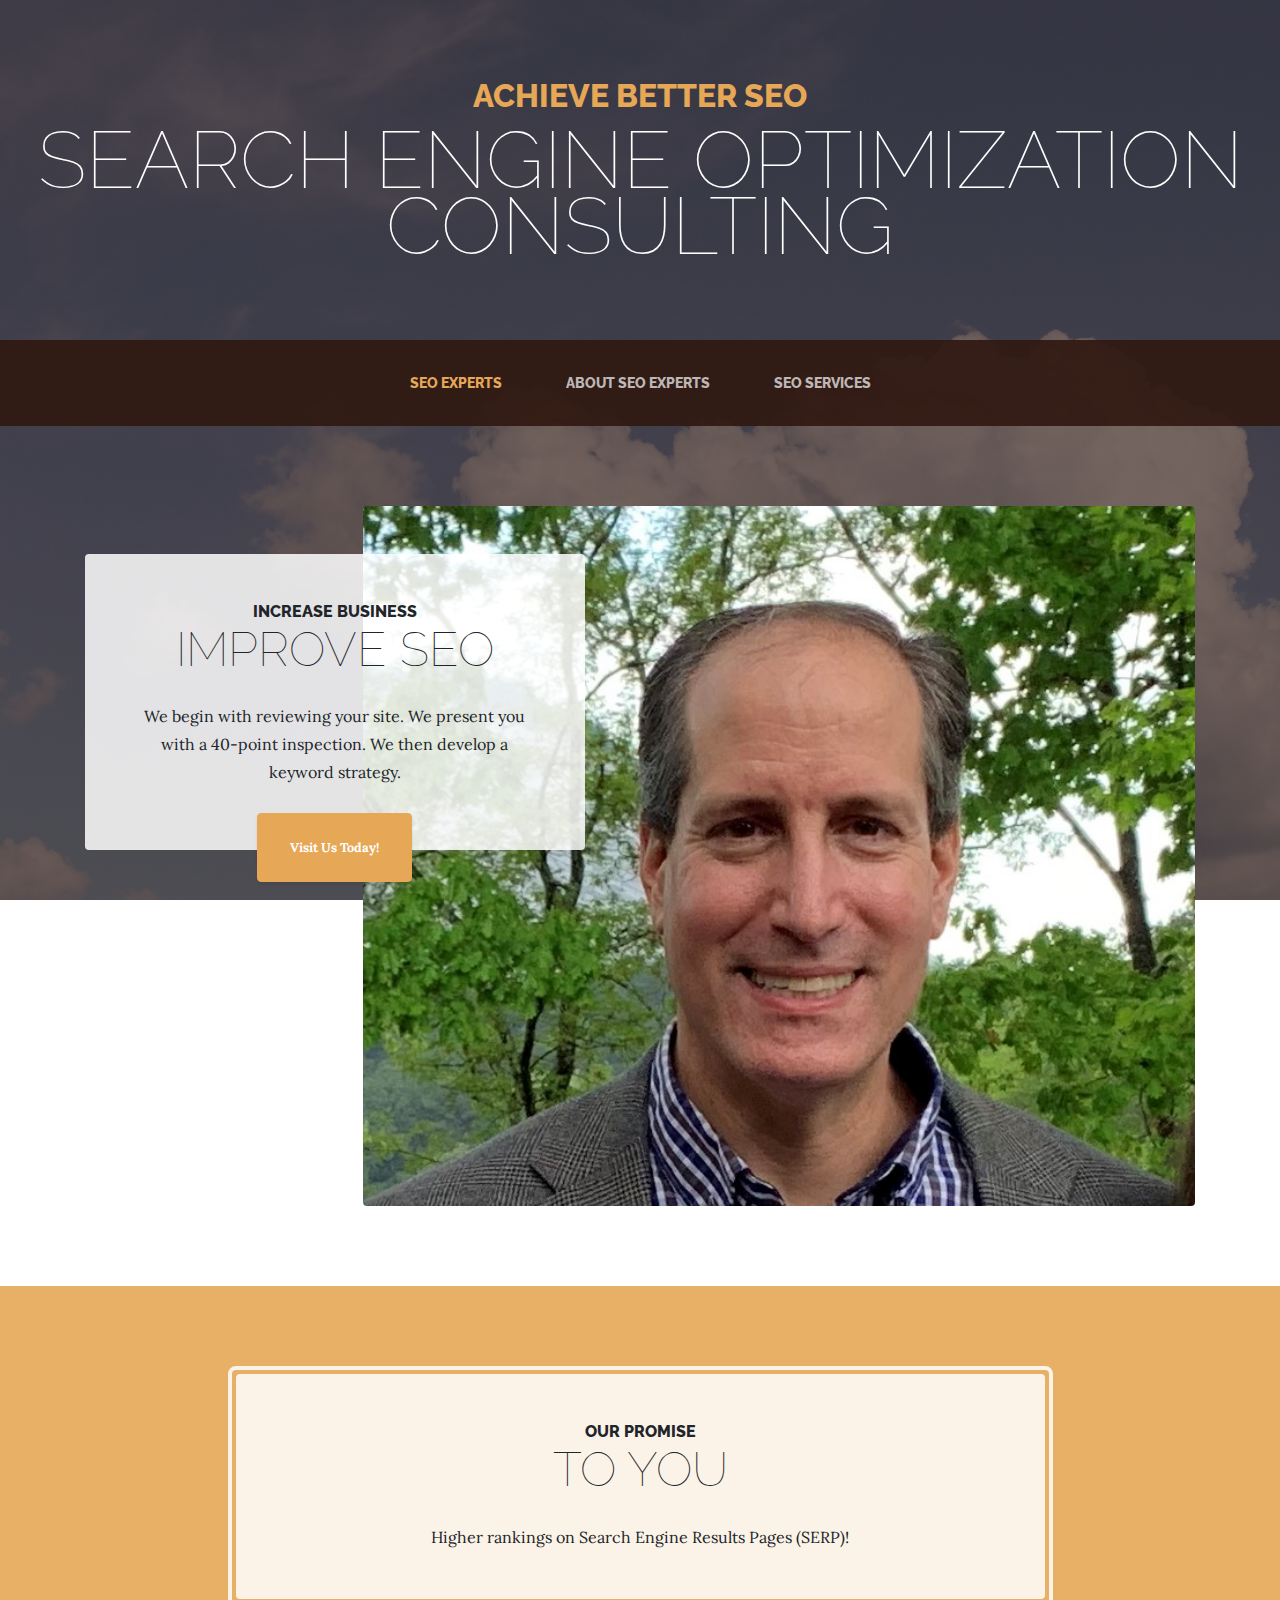
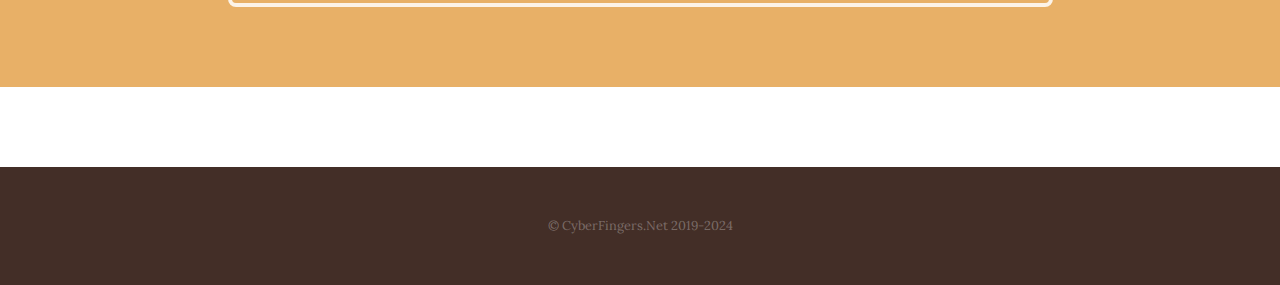
<file: index.html>
<!DOCTYPE html>
<html lang="en">
<head>
  <!-- Global site tag (gtag.js) - Google Analytics db-->
  <script async src="https://www.googletagmanager.com/gtag/js?id=UA-11623433-1"></script>
  <script>
    window.dataLayer = window.dataLayer || [];
    function gtag() { dataLayer.push(arguments); }
    gtag('js', new Date());
    gtag('config', 'UA-11623433-1');
  </script>

  <meta charset="utf-8">
  <meta name="viewport" content="width=device-width, initial-scale=1, shrink-to-fit=no">
  <meta name="description" content="Do you want your website to appear when doing a Google search? We welcome you to visit our website to learn more about a Search Engine Optimization (SEO) audit.">
  <meta name="author" content="">
  <link rel="canonical" href="https://cyberfingers.net/" />

  <title>Search Engine Optimization Experts</title>

  <!-- Bootstrap core CSS -->
  <link href="vendor/bootstrap/css/bootstrap.min.css" rel="stylesheet">

  <!-- Custom fonts for this template -->
  <link href="https://fonts.googleapis.com/css?family=Raleway:100,100i,200,200i,300,300i,400,400i,500,500i,600,600i,700,700i,800,800i,900,900i" rel="stylesheet">
  <link href="https://fonts.googleapis.com/css?family=Lora:400,400i,700,700i" rel="stylesheet">

  <!-- Custom styles for this template -->
  <link href="css/business-casual.min.css" rel="stylesheet">
</head>

<body>
  <h1 class="site-heading text-center text-white d-none d-lg-block">
    <span class="site-heading-upper text-primary mb-3">Achieve Better SEO</span>
    <span class="site-heading-lower">Search Engine Optimization Consulting</span>
  </h1>

  <!-- Navigation -->
  <nav class="navbar navbar-expand-lg navbar-dark py-lg-4" id="mainNav">
    <div class="container">
      <a class="navbar-brand text-uppercase text-expanded font-weight-bold d-lg-none" href="/">SEO Experts</a>
      <button class="navbar-toggler" type="button" data-toggle="collapse" data-target="#navbarResponsive"
              aria-controls="navbarResponsive" aria-expanded="false" aria-label="Toggle navigation">
        <span class="navbar-toggler-icon"></span>
      </button>
      <div class="collapse navbar-collapse" id="navbarResponsive">
        <ul class="navbar-nav mx-auto">
          <li class="nav-item active px-lg-4">
            <a class="nav-link text-uppercase text-expanded" href="/">SEO Experts
              <span class="sr-only">(current)</span>
            </a>
          </li>
          <li class="nav-item px-lg-4">
            <a class="nav-link text-uppercase text-expanded" href="/about-seo-experts">About SEO Experts</a>
          </li>
          <li class="nav-item px-lg-4">
            <a class="nav-link text-uppercase text-expanded" href="/seo-experts-services">SEO Services</a>
          </li>
        </ul>
      </div>
    </div>
  </nav>

  <section class="page-section clearfix">
    <div class="container">
      <div class="intro">
        <img class="intro-img img-fluid mb-3 mb-lg-0 rounded" title="SEO Expert" src="img/the-seo-expert.jpg" alt="The SEO Expert">
        <div class="intro-text left-0 text-center bg-faded p-5 rounded">
          <h2 class="section-heading mb-4">
            <span class="section-heading-upper">Increase Business</span>
            <span class="section-heading-lower">Improve SEO</span>
          </h2>
          <p class="mb-3">We begin with reviewing your site. We present you with a 40-point inspection. We then develop a keyword strategy.</p>
          <div class="intro-button mx-auto">
            <a class="btn btn-primary btn-xl" href="#">Visit Us Today!</a>
          </div>
        </div>
      </div>
    </div>
  </section>

  <section class="page-section cta">
    <div class="container">
      <div class="row">
        <div class="col-xl-9 mx-auto">
          <div class="cta-inner text-center rounded">
            <h2 class="section-heading mb-4">
              <span class="section-heading-upper">Our Promise</span>
              <span class="section-heading-lower">To You</span>
            </h2>
            <p class="mb-0">Higher rankings on Search Engine Results Pages (SERP)!</p>
          </div>
        </div>
      </div>
    </div>
  </section>

  <footer class="footer text-faded text-center py-5">
    <div class="container">
      <p class="m-0 small">&copy; CyberFingers.Net 2019-2024</p>
    </div>
  </footer>

  <!-- Bootstrap core JavaScript -->
  <script src="vendor/jquery/jquery.min.js"></script>
  <script src="vendor/bootstrap/js/bootstrap.bundle.min.js"></script>
</body>
</html>
</file>
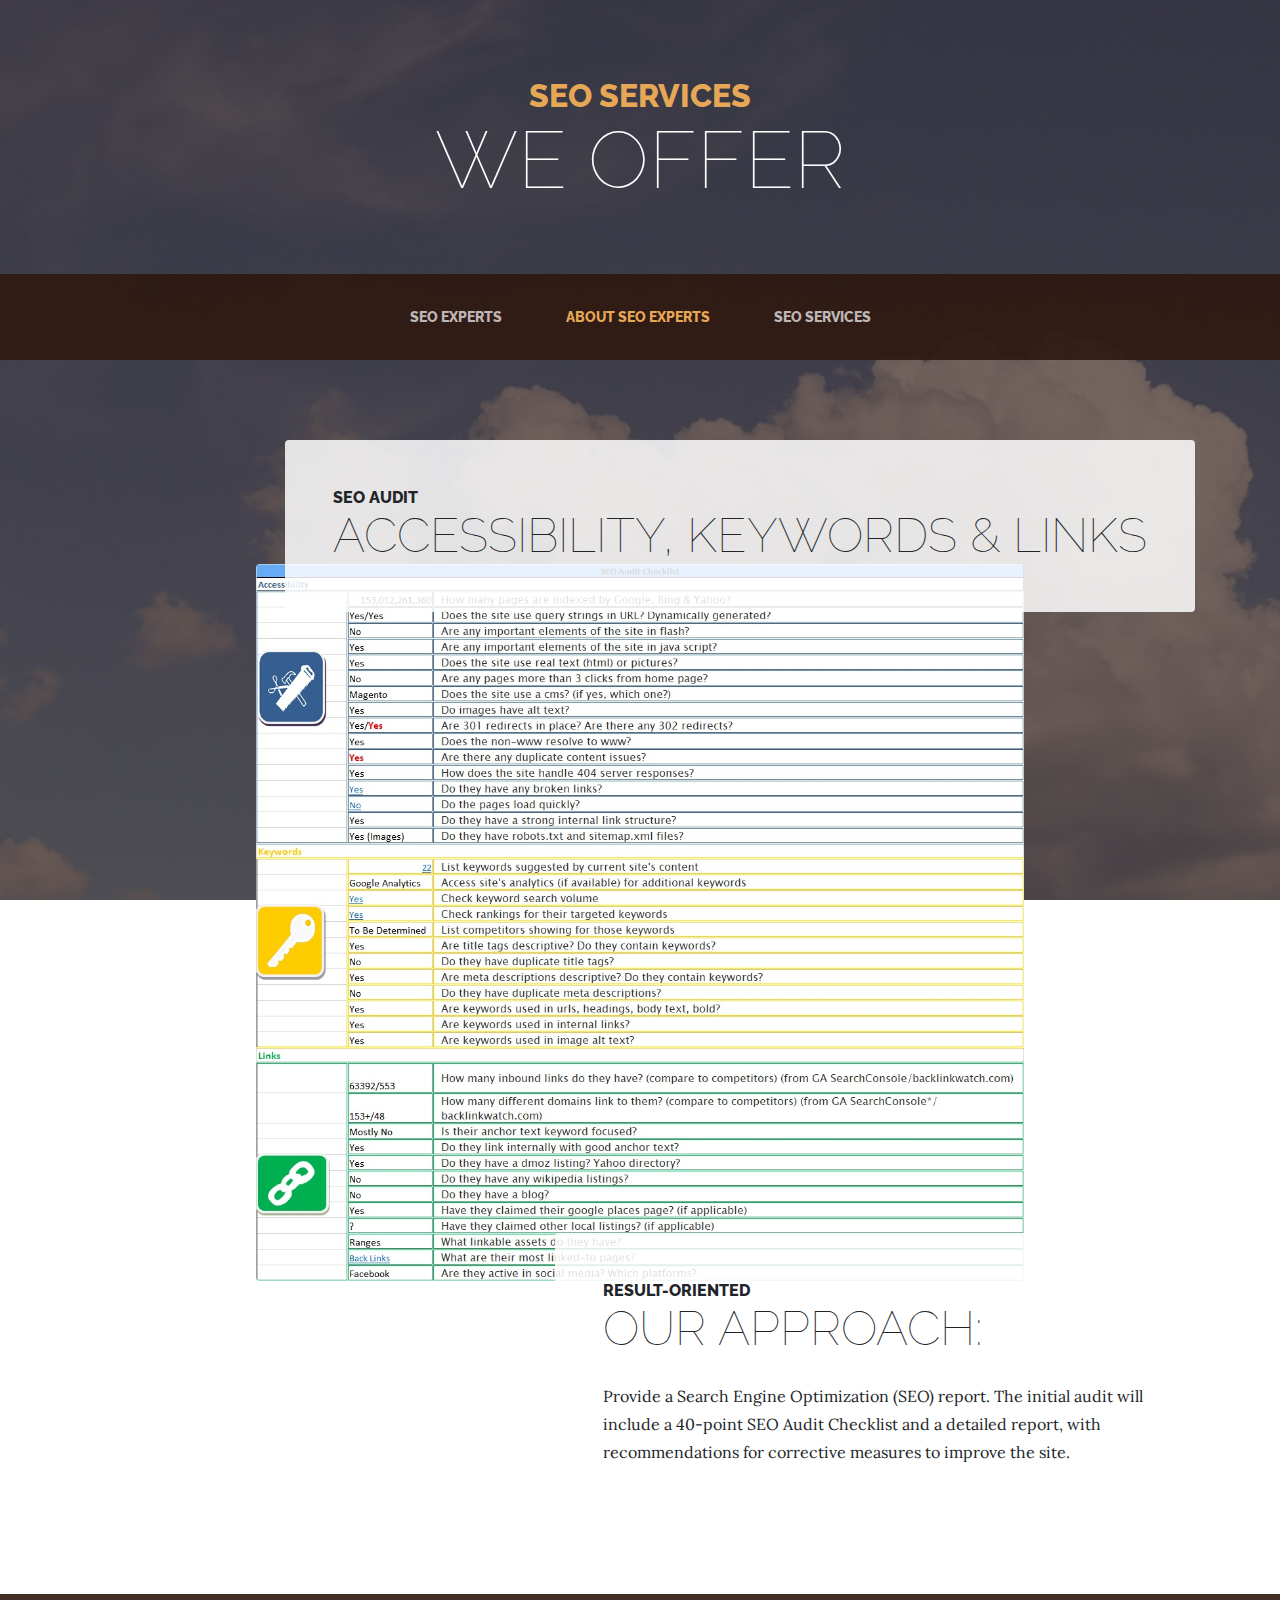
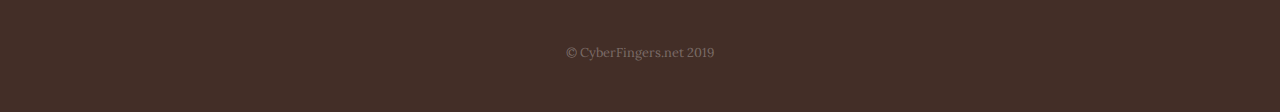
<file: about-seo-experts.html>
<!DOCTYPE html>
<html lang="en">
<head>
  <!-- Global site tag (gtag.js) - Google Analytics -->
  <script async src="https://www.googletagmanager.com/gtag/js?id=UA-11623433-1"></script>
  <script>
    window.dataLayer = window.dataLayer || [];
    function gtag() { dataLayer.push(arguments); }
    gtag('js', new Date());
    gtag('config', 'UA-11623433-1');
  </script>

  <meta charset="utf-8">
  <meta name="viewport" content="width=device-width, initial-scale=1, shrink-to-fit=no">
  <meta name="description" content="Learn more about our SEO experts and how we can help your website rank better.">
  <meta name="author" content="">
  <link rel="canonical" href="https://cyberfingers.net/about-seo-experts" />

  <title>About SEO Experts</title>

  <!-- Bootstrap core CSS -->
  <link href="vendor/bootstrap/css/bootstrap.min.css" rel="stylesheet">

  <!-- Custom fonts for this template -->
  <link href="https://fonts.googleapis.com/css?family=Raleway:100,100i,200,200i,300,300i,400,400i,500,500i,600,600i,700,700i,800,800i,900,900i" rel="stylesheet">
  <link href="https://fonts.googleapis.com/css?family=Lora:400,400i,700,700i" rel="stylesheet">

  <!-- Custom styles for this template -->
  <link href="css/business-casual.min.css" rel="stylesheet">
</head>

<body>
  <h1 class="site-heading text-center text-white d-none d-lg-block">
    <span class="site-heading-upper text-primary mb-3">SEO Services</span>
    <span class="site-heading-lower">We Offer</span>
  </h1>

  <!-- Navigation -->
  <nav class="navbar navbar-expand-lg navbar-dark py-lg-4" id="mainNav">
    <div class="container">
      <a class="navbar-brand text-uppercase text-expanded font-weight-bold d-lg-none" href="/">SEO Experts</a>
      <button class="navbar-toggler" type="button" data-toggle="collapse" data-target="#navbarResponsive"
              aria-controls="navbarResponsive" aria-expanded="false" aria-label="Toggle navigation">
        <span class="navbar-toggler-icon"></span>
      </button>
      <div class="collapse navbar-collapse" id="navbarResponsive">
        <ul class="navbar-nav mx-auto">
          <li class="nav-item px-lg-4">
            <a class="nav-link text-uppercase text-expanded" href="/">SEO Experts</a>
          </li>
          <li class="nav-item active px-lg-4">
            <a class="nav-link text-uppercase text-expanded" href="/about-seo-experts">About SEO Experts
              <span class="sr-only">(current)</span>
            </a>
          </li>
          <li class="nav-item px-lg-4">
            <a class="nav-link text-uppercase text-expanded" href="/seo-experts-services">SEO Services</a>
          </li>
        </ul>
      </div>
    </div>
  </nav>

  <!-- Page Content -->
  <section class="page-section">
    <div class="container">
      <div class="product-item">
        <div class="product-item-title d-flex">
          <div class="bg-faded p-5 d-flex ml-auto rounded">
            <h2 class="section-heading mb-0">
              <span class="section-heading-upper">SEO Audit</span>
              <span class="section-heading-lower">Accessibility, Keywords &amp; Links</span>
            </h2>
          </div>
        </div>
        <img class="product-item-img mx-auto d-flex rounded img-fluid mb-3 mb-lg-0" src="img/seo-audit-checklist.jpg" alt="SEO Audit Checklist">
        <div class="product-item-description d-flex ml-auto">
          <div class="bg-faded p-5 rounded">
            <h2 class="section-heading mb-4">
              <span class="section-heading-upper">Result-Oriented</span>
              <span class="section-heading-lower">Our approach:</span>
            </h2>
            <p class="mb-0">Provide a Search Engine Optimization (SEO) report. The initial audit will include a 40-point SEO Audit Checklist and a detailed report, with recommendations for corrective measures to improve the site.</p>
          </div>
        </div>
      </div>
    </div>
  </section>

  <!-- Add more content specific to about SEO experts as needed -->

  <footer class="footer text-faded text-center py-5">
    <div class="container">
      <p class="m-0 small">&copy; CyberFingers.net 2019</p>
    </div>
  </footer>

  <!-- Bootstrap core JavaScript -->
  <script src="vendor/jquery/jquery.min.js"></script>
  <script src="vendor/bootstrap/js/bootstrap.bundle.min.js"></script>

</body>
</html>
</file>
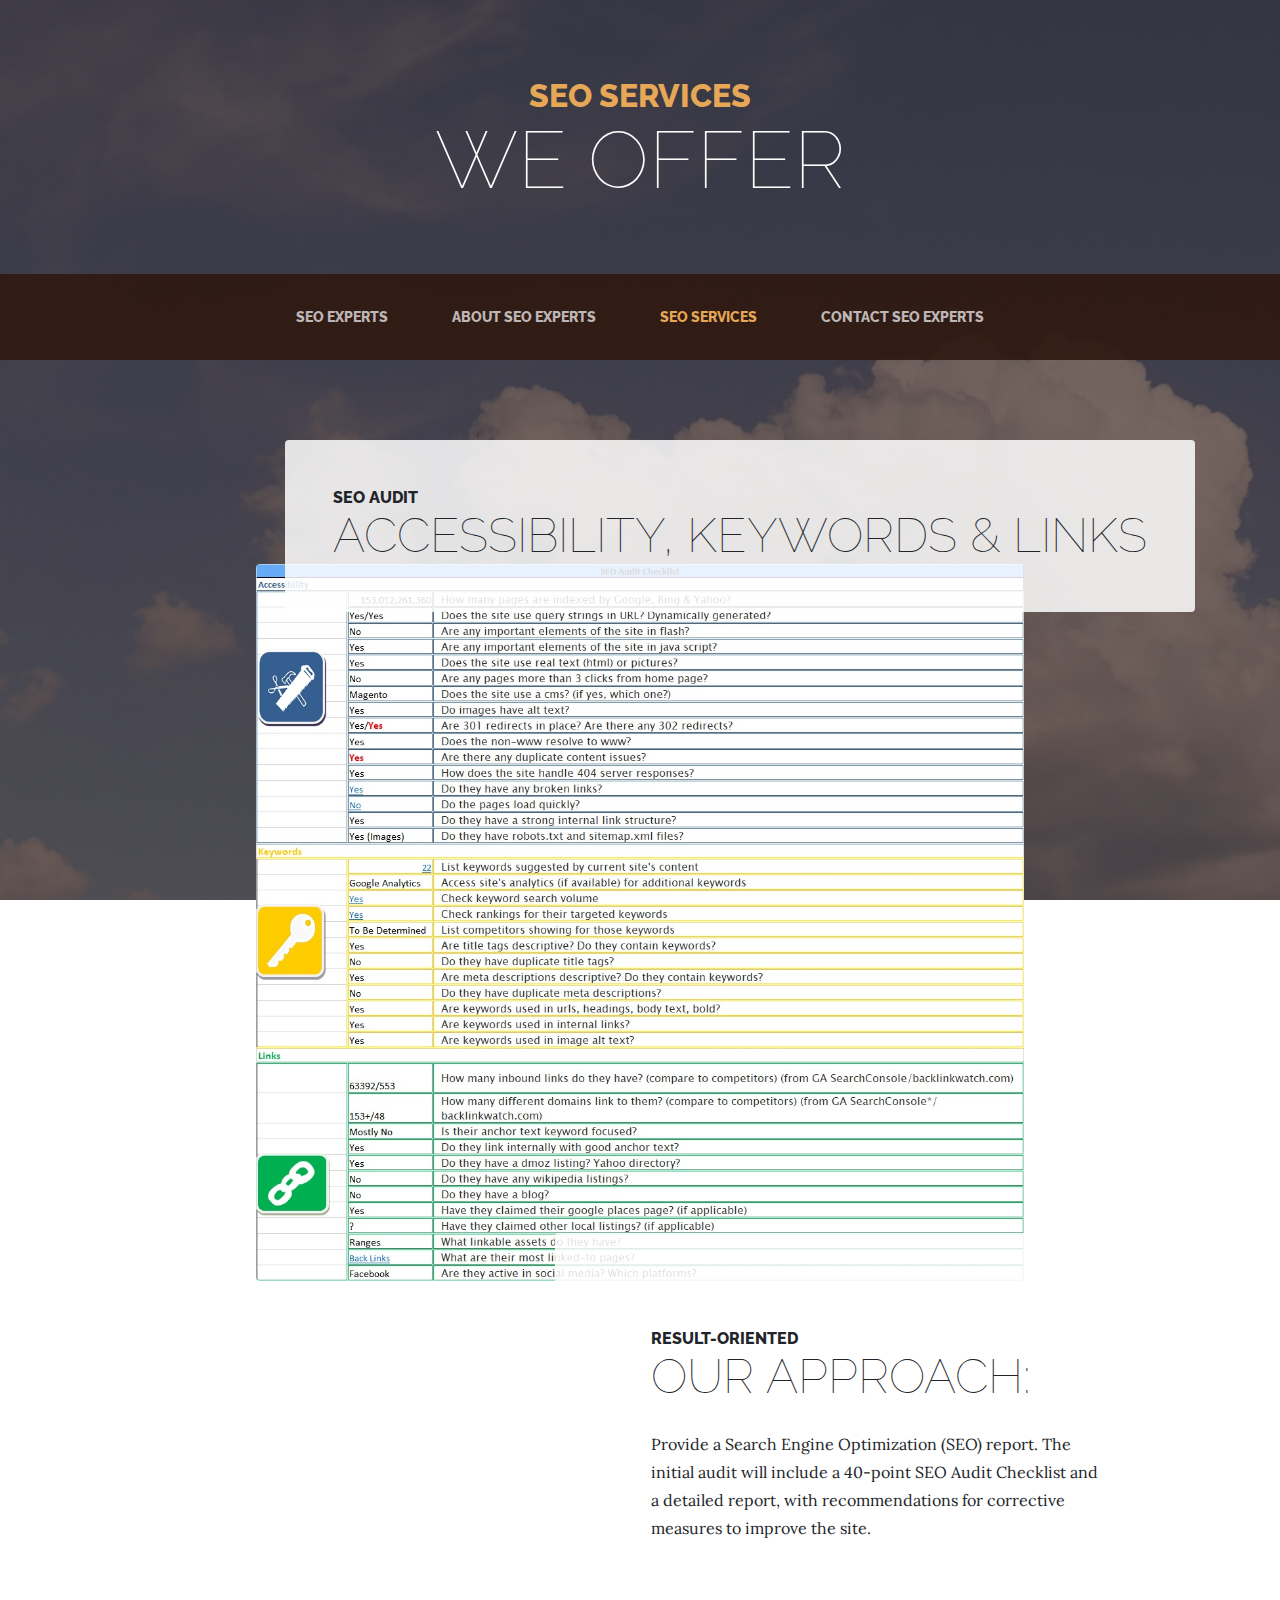
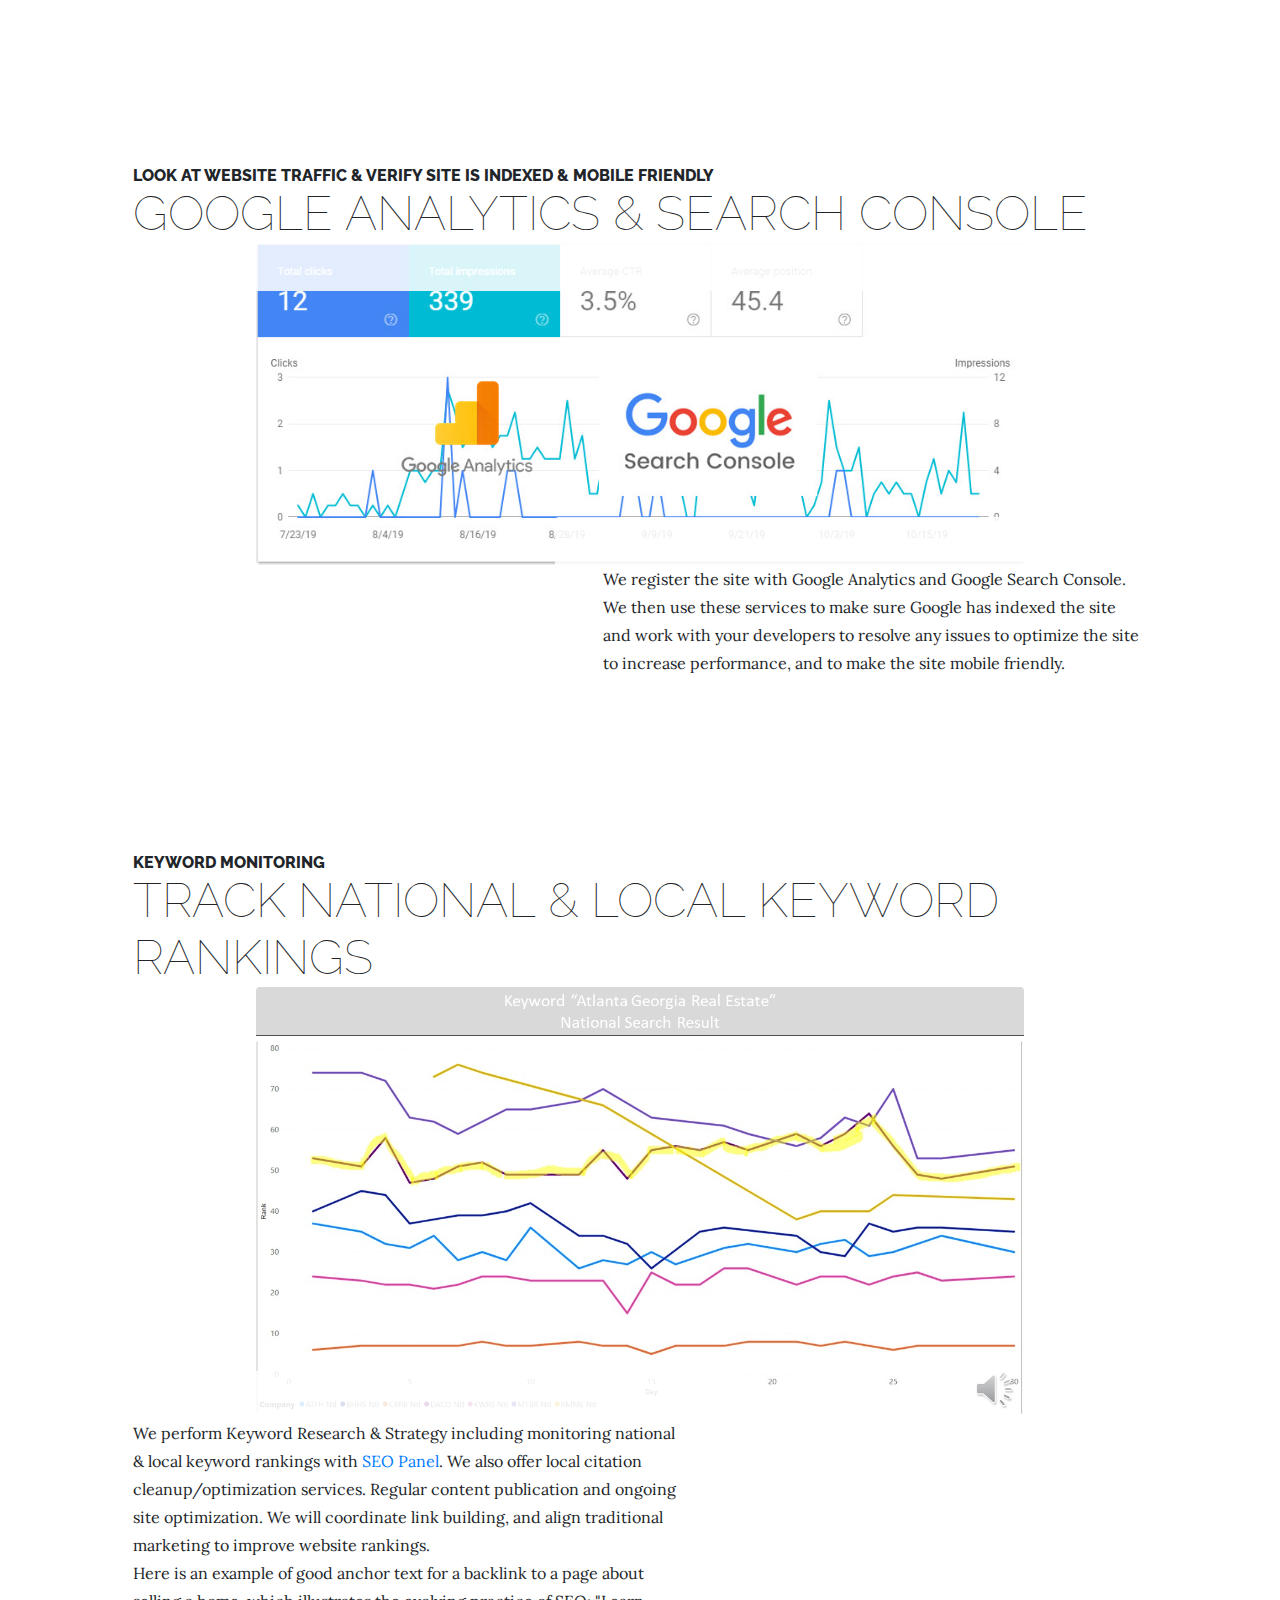
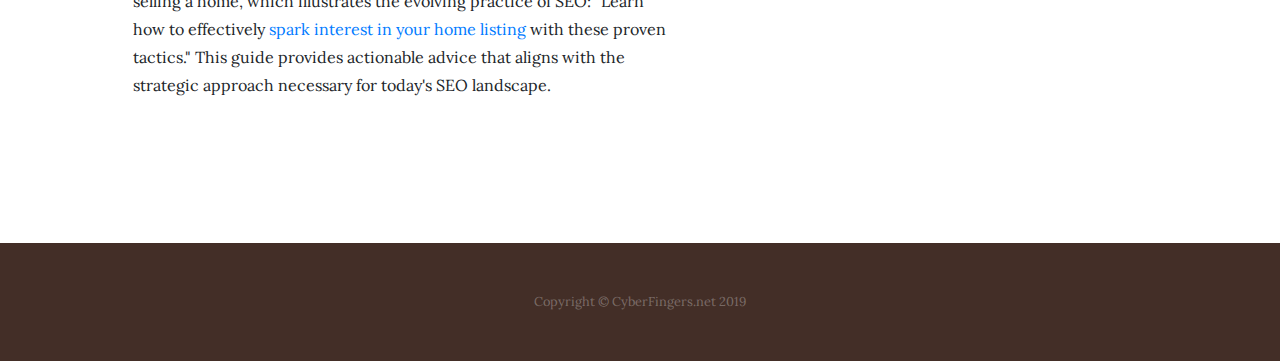
<file: seo-experts-services-new.html>
<!DOCTYPE html>
<html lang="en">

<head>

  <!-- Global site tag (gtag.js) - Google Analytics -->
<script async src="https://www.googletagmanager.com/gtag/js?id=UA-11623433-1"></script>
<script>
  window.dataLayer = window.dataLayer || [];
  function gtag(){dataLayer.push(arguments);}
  gtag('js', new Date());

  gtag('config', 'UA-11623433-1');
</script>

  <meta charset="utf-8">
  <meta name="viewport" content="width=device-width, initial-scale=1, shrink-to-fit=no">
  <meta name="description" content="">
  <meta name="author" content="">

  <title>SEO Services</title>

  <!-- Bootstrap core CSS -->
  <link href="vendor/bootstrap/css/bootstrap.min.css" rel="stylesheet">

  <!-- Custom fonts for this template -->
  <link href="https://fonts.googleapis.com/css?family=Raleway:100,100i,200,200i,300,300i,400,400i,500,500i,600,600i,700,700i,800,800i,900,900i" rel="stylesheet">
  <link href="https://fonts.googleapis.com/css?family=Lora:400,400i,700,700i" rel="stylesheet">

  <!-- Custom styles for this template -->
  <link href="css/business-casual.min.css" rel="stylesheet">

</head>

<body>

  <h1 class="site-heading text-center text-white d-none d-lg-block">
    <span class="site-heading-upper text-primary mb-3">SEO Services</span>
    <span class="site-heading-lower">We Offer</span>
  </h1>

  <!-- Navigation -->
  <nav class="navbar navbar-expand-lg navbar-dark py-lg-4" id="mainNav">
    <div class="container">
      <a class="navbar-brand text-uppercase text-expanded font-weight-bold d-lg-none" href="#">SEO Experts</a>
      <button class="navbar-toggler" type="button" data-toggle="collapse" data-target="#navbarResponsive" aria-controls="navbarResponsive" aria-expanded="false" aria-label="Toggle navigation">
        <span class="navbar-toggler-icon"></span>
      </button>
      <div class="collapse navbar-collapse" id="navbarResponsive">
        <ul class="navbar-nav mx-auto">
          <li class="nav-item px-lg-4">
            <a class="nav-link text-uppercase text-expanded" href="index.html">SEO Experts
              <span class="sr-only">(current)</span>
            </a>
          </li>
          <li class="nav-item px-lg-4">
            <a class="nav-link text-uppercase text-expanded" href="about-seo-experts.html">About SEO Experts</a>
          </li>
          <li class="nav-item active px-lg-4">
            <a class="nav-link text-uppercase text-expanded" href="seo-experts-services.html">SEO Services</a>
          </li>
          <li class="nav-item px-lg-4">
            <a class="nav-link text-uppercase text-expanded" href="contact-seo-experts-form.php">Contact SEO Experts</a>
          </li>
        </ul>
      </div>
    </div>
  </nav>

  <section class="page-section">
    <div class="container">
      <div class="product-item">
        <div class="product-item-title d-flex">
          <div class="bg-faded p-5 d-flex ml-auto rounded">
            <h2 class="section-heading mb-0">
              <span class="section-heading-upper">SEO Audit</span>
              <span class="section-heading-lower">Accessibility, Keywords &amp; Links</span>
            </h2>
          </div>
        </div>
        <img class="product-item-img mx-auto d-flex rounded img-fluid mb-3 mb-lg-0" title="SEO Audit Report" src="img/seo-audit-checklist.jpg" alt="SEO Audit Checklist">
        <div class="product-item-description d-flex ml-auto">
            <div class="bg-faded p-5 rounded">
                <div class="intro-text left-0 text-left bg-faded p-5 rounded">
                    <h2 class="section-heading mb-4">
                      <span class="section-heading-upper">Result-Oriented</span>
                      <span class="section-heading-lower">Our approach:</span>
                    </h2> 
            <p class="mb-0">Provide a Search Engine Optimization (SEO) report. The initial audit will include a 40-point SEO Audit Checklist and a detailed report, with recommendations for corrective measures to improve the site.</p>
          </div>
        </div>
      </div>
    </div>
  </section>

  <section class="page-section">
    <div class="container">
      <div class="product-item">
        <div class="product-item-title d-flex">
          <div class="bg-faded p-5 d-flex mr-auto rounded">
            <h2 class="section-heading mb-0">
              <span class="section-heading-upper">Look at Website Traffic &amp; Verify Site is Indexed &amp; Mobile Friendly </span>
              <span class="section-heading-lower">Google Analytics &amp; Search Console</span>
            </h2>
          </div>
        </div>
        <img class="product-item-img mx-auto d-flex rounded img-fluid mb-3 mb-lg-0" title="Google Analytics and Google Search Console" src="img/google-analytics-and-google-search-console.jpg" alt="Google Analytics and Google Search Console">
        <div class="product-item-description d-flex ml-auto">
          <div class="bg-faded p-5 rounded">
            <p class="mb-0">We register the site with Google Analytics and Google Search Console. We then use these services to make sure Google has indexed the site and work with your developers to resolve any issues to optimize the site to increase performance, and  to make the site mobile friendly.</p>
          </div>
        </div>
      </div>
    </div>
  </section>

  <section class="page-section">
    <div class="container">
      <div class="product-item">
        <div class="product-item-title d-flex">
          <div class="bg-faded p-5 d-flex ml-auto rounded">
            <h2 class="section-heading mb-0">
              <span class="section-heading-upper">Keyword Monitoring</span>
              <span class="section-heading-lower">Track National &amp; Local Keyword Rankings</span>
            </h2>
          </div>
        </div>
        <img class="product-item-img mx-auto d-flex rounded img-fluid mb-3 mb-lg-0" title="Keyword Results for Atlanta Georgia Real Estate" src="img/atlanta-georgia-real-estate.jpg" alt="Keyword Results for Atlanta Georgia Real Estate">
        <div class="product-item-description d-flex mr-auto">
          <div class="bg-faded p-5 rounded">
            <p class="mb-0">We perform Keyword Research &amp; Strategy including monitoring national &amp; local keyword rankings with <a href="https://www.seopanel.org">SEO Panel</a>.  We also offer local citation cleanup/optimization services. Regular content publication and ongoing site optimization. We will coordinate link building, and align traditional marketing to improve website rankings.</p>
          <!-- Start of new content -->
          <p>Here is an example of good anchor text for a backlink to a page about selling a home, which illustrates the evolving practice of SEO: "Learn how to effectively <a href="https://www.forsalebyowner.com/blog/heat-interest-house" title="Increase interest in your home listing" target="_blank" rel="noopener noreferrer">spark interest in your home listing</a> with these proven tactics." This guide provides actionable advice that aligns with the strategic approach necessary for today's SEO landscape.</p>
          <!-- End of new content -->
          </div>
        </div>
      </div>
    </div>
  </section>

  <footer class="footer text-faded text-center py-5">
    <div class="container">
      <p class="m-0 small">Copyright &copy; CyberFingers.net 2019</p>
    </div>
  </footer>

  <!-- Bootstrap core JavaScript -->
  <script src="vendor/jquery/jquery.min.js"></script>
  <script src="vendor/bootstrap/js/bootstrap.bundle.min.js"></script>

</body>

</html>
</file>
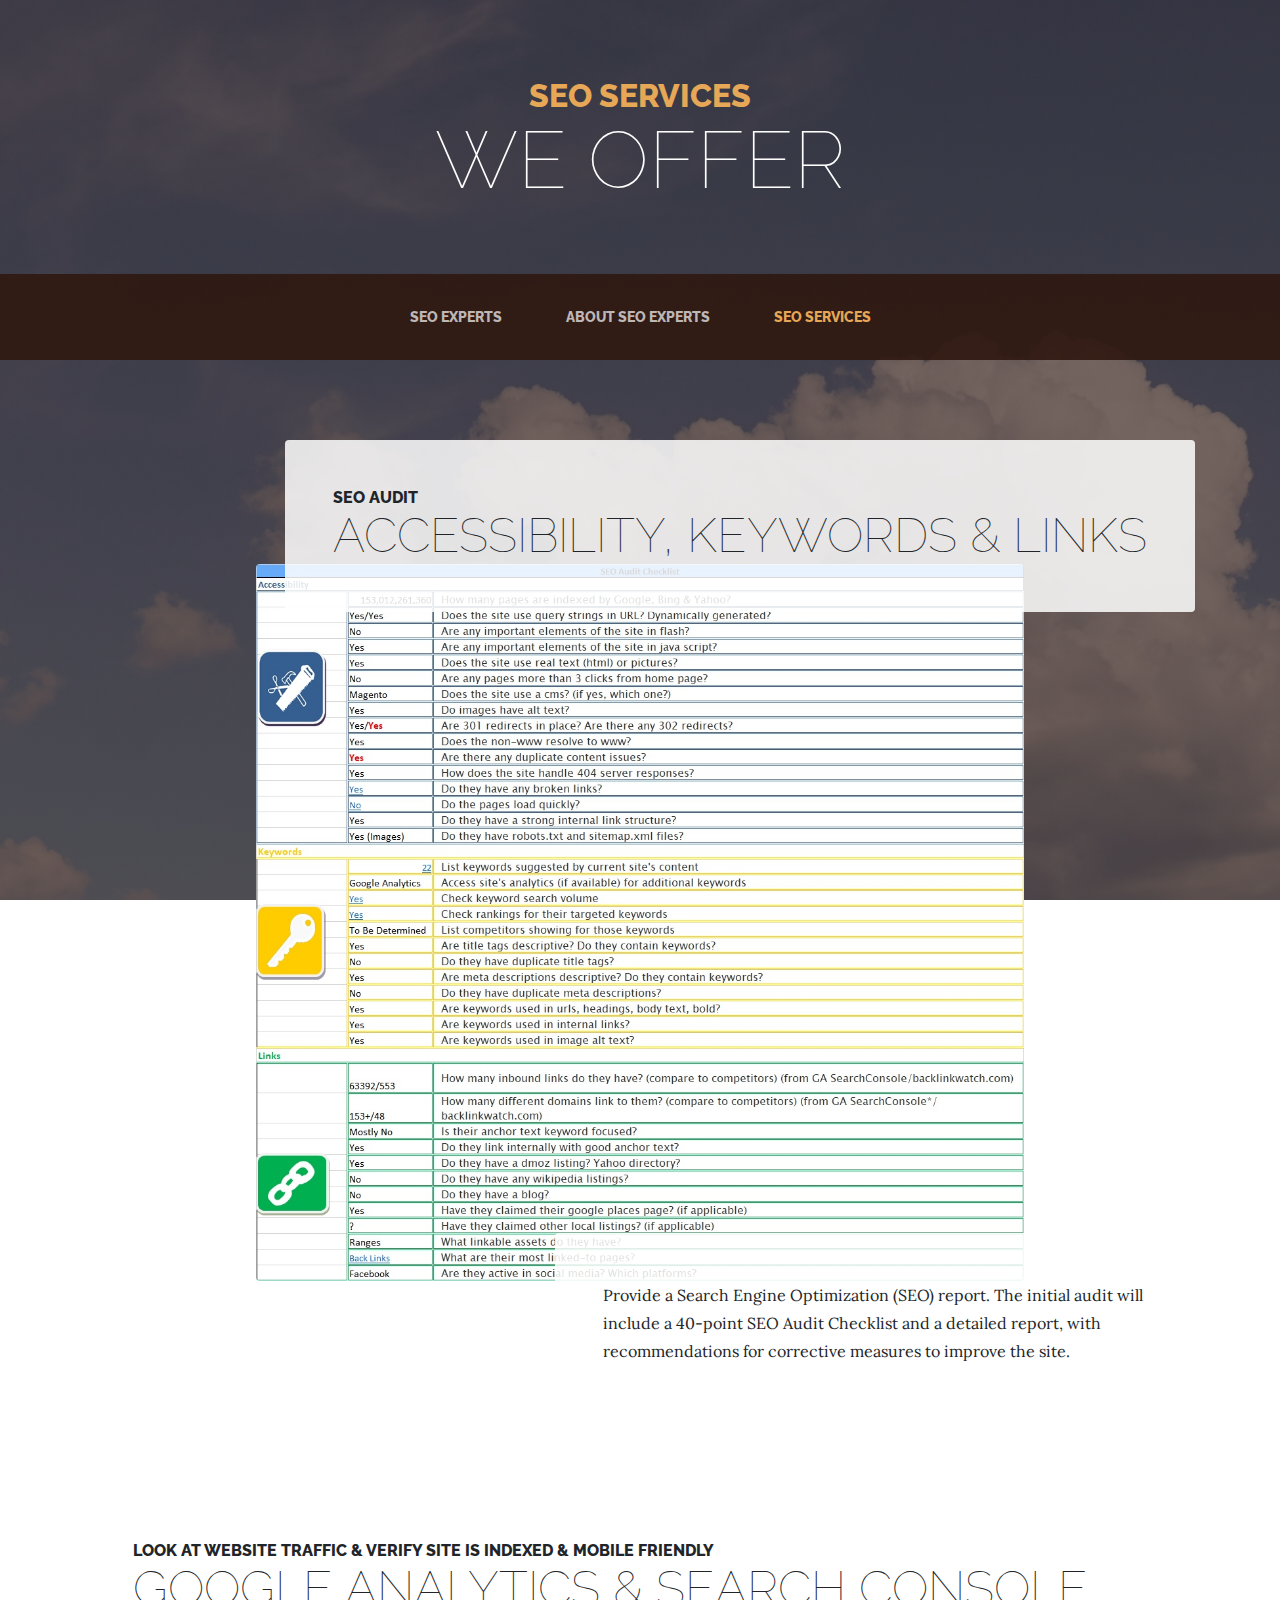
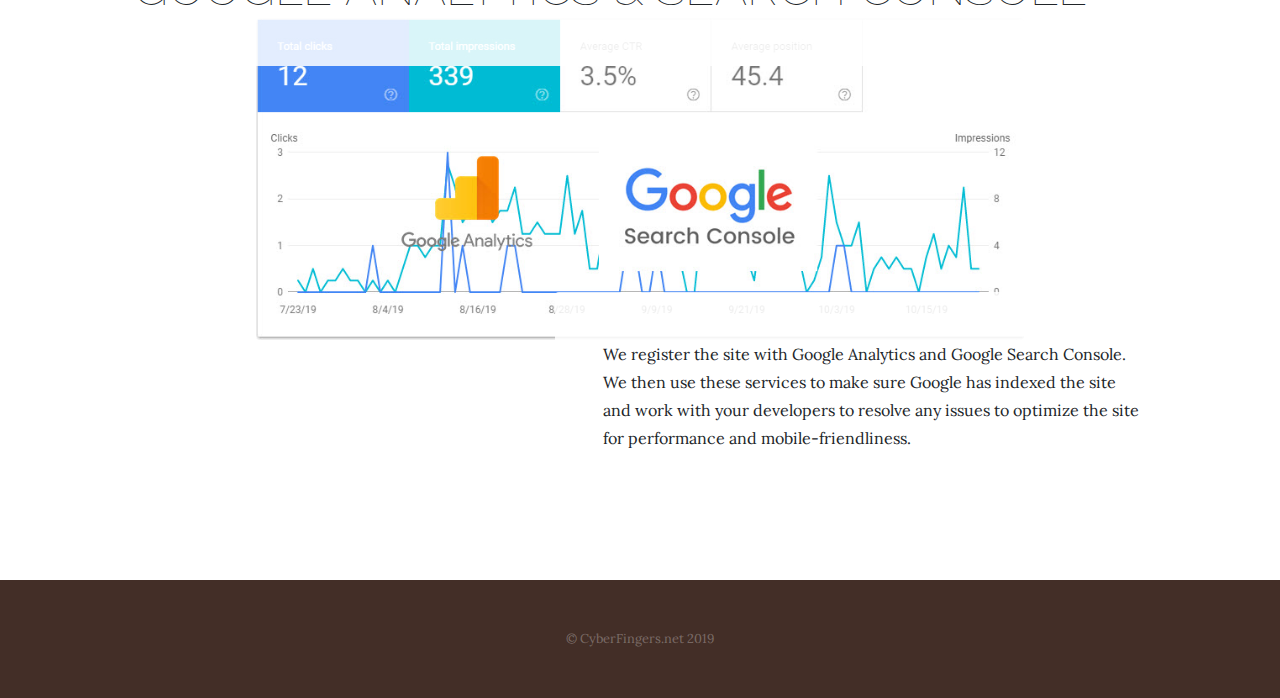
<file: seo-experts-services.html>
<!DOCTYPE html>
<html lang="en">
<head>
  <!-- Global site tag (gtag.js) - Google Analytics -->
  <script async src="https://www.googletagmanager.com/gtag/js?id=UA-11623433-1"></script>
  <script>
    window.dataLayer = window.dataLayer || [];
    function gtag() { dataLayer.push(arguments); }
    gtag('js', new Date());
    gtag('config', 'UA-11623433-1');
  </script>

  <meta charset="utf-8">
  <meta name="viewport" content="width=device-width, initial-scale=1, shrink-to-fit=no">
  <meta name="description" content="Learn about the SEO services we offer to help your site rank better in search engines.">
  <meta name="author" content="">
  <link rel="canonical" href="https://cyberfingers.net/seo-experts-services" />

  <title>SEO Services</title>

  <!-- Bootstrap core CSS -->
  <link href="vendor/bootstrap/css/bootstrap.min.css" rel="stylesheet">

  <!-- Custom fonts for this template -->
  <link href="https://fonts.googleapis.com/css?family=Raleway:100,100i,200,200i,300,300i,400,400i,500,500i,600,600i,700,700i,800,800i,900,900i" rel="stylesheet">
  <link href="https://fonts.googleapis.com/css?family=Lora:400,400i,700,700i" rel="stylesheet">

  <!-- Custom styles for this template -->
  <link href="css/business-casual.min.css" rel="stylesheet">
</head>

<body>
  <h1 class="site-heading text-center text-white d-none d-lg-block">
    <span class="site-heading-upper text-primary mb-3">SEO Services</span>
    <span class="site-heading-lower">We Offer</span>
  </h1>

  <!-- Navigation -->
  <nav class="navbar navbar-expand-lg navbar-dark py-lg-4" id="mainNav">
    <div class="container">
      <a class="navbar-brand text-uppercase text-expanded font-weight-bold d-lg-none" href="/">SEO Experts</a>
      <button class="navbar-toggler" type="button" data-toggle="collapse" data-target="#navbarResponsive"
              aria-controls="navbarResponsive" aria-expanded="false" aria-label="Toggle navigation">
        <span class="navbar-toggler-icon"></span>
      </button>
      <div class="collapse navbar-collapse" id="navbarResponsive">
        <ul class="navbar-nav mx-auto">
          <li class="nav-item px-lg-4">
            <a class="nav-link text-uppercase text-expanded" href="/">SEO Experts</a>
          </li>
          <li class="nav-item px-lg-4">
            <a class="nav-link text-uppercase text-expanded" href="/about-seo-experts">About SEO Experts</a>
          </li>
          <li class="nav-item active px-lg-4">
            <a class="nav-link text-uppercase text-expanded" href="/seo-experts-services">SEO Services
              <span class="sr-only">(current)</span>
            </a>
          </li>
        </ul>
      </div>
    </div>
  </nav>

  <!-- Content Sections -->
  <section class="page-section">
    <div class="container">
      <div class="product-item">
        <div class="product-item-title d-flex">
          <div class="bg-faded p-5 d-flex ml-auto rounded">
            <h2 class="section-heading mb-0">
              <span class="section-heading-upper">SEO Audit</span>
              <span class="section-heading-lower">Accessibility, Keywords &amp; Links</span>
            </h2>
          </div>
        </div>
        <img class="product-item-img mx-auto d-flex rounded img-fluid mb-3 mb-lg-0" title="SEO Audit Report" src="img/seo-audit-checklist.jpg" alt="SEO Audit Checklist">
        <div class="product-item-description d-flex ml-auto">
          <div class="bg-faded p-5 rounded">
            <p class="mb-0">Provide a Search Engine Optimization (SEO) report. The initial audit will include a 40-point SEO Audit Checklist and a detailed report, with recommendations for corrective measures to improve the site.</p>
          </div>
        </div>
      </div>
    </div>
  </section>

  <section class="page-section">
    <div class="container">
      <div class="product-item">
        <div class="product-item-title d-flex">
          <div class="bg-faded p-5 d-flex mr-auto rounded">
            <h2 class="section-heading mb-0">
              <span class="section-heading-upper">Look at Website Traffic &amp; Verify Site is Indexed &amp; Mobile Friendly</span>
              <span class="section-heading-lower">Google Analytics &amp; Search Console</span>
            </h2>
          </div>
        </div>
        <img class="product-item-img mx-auto d-flex rounded img-fluid mb-3 mb-lg-0" title="Google Analytics and Google Search Console" src="img/google-analytics-and-google-search-console.jpg" alt="Google Analytics and Google Search Console">
        <div class="product-item-description d-flex ml-auto">
          <div class="bg-faded p-5 rounded">
            <p class="mb-0">We register the site with Google Analytics and Google Search Console. We then use these services to make sure Google has indexed the site and work with your developers to resolve any issues to optimize the site for performance and mobile-friendliness.</p>
          </div>
        </div>
      </div>
    </div>
  </section>

  <footer class="footer text-faded text-center py-5">
    <div class="container">
      <p class="m-0 small">&copy; CyberFingers.net 2019</p>
    </div>
  </footer>

  <!-- Bootstrap core JavaScript -->
  <script src="vendor/jquery/jquery.min.js"></script>
  <script src="vendor/bootstrap/js/bootstrap.bundle.min.js"></script>
</body>
</html>
</file>
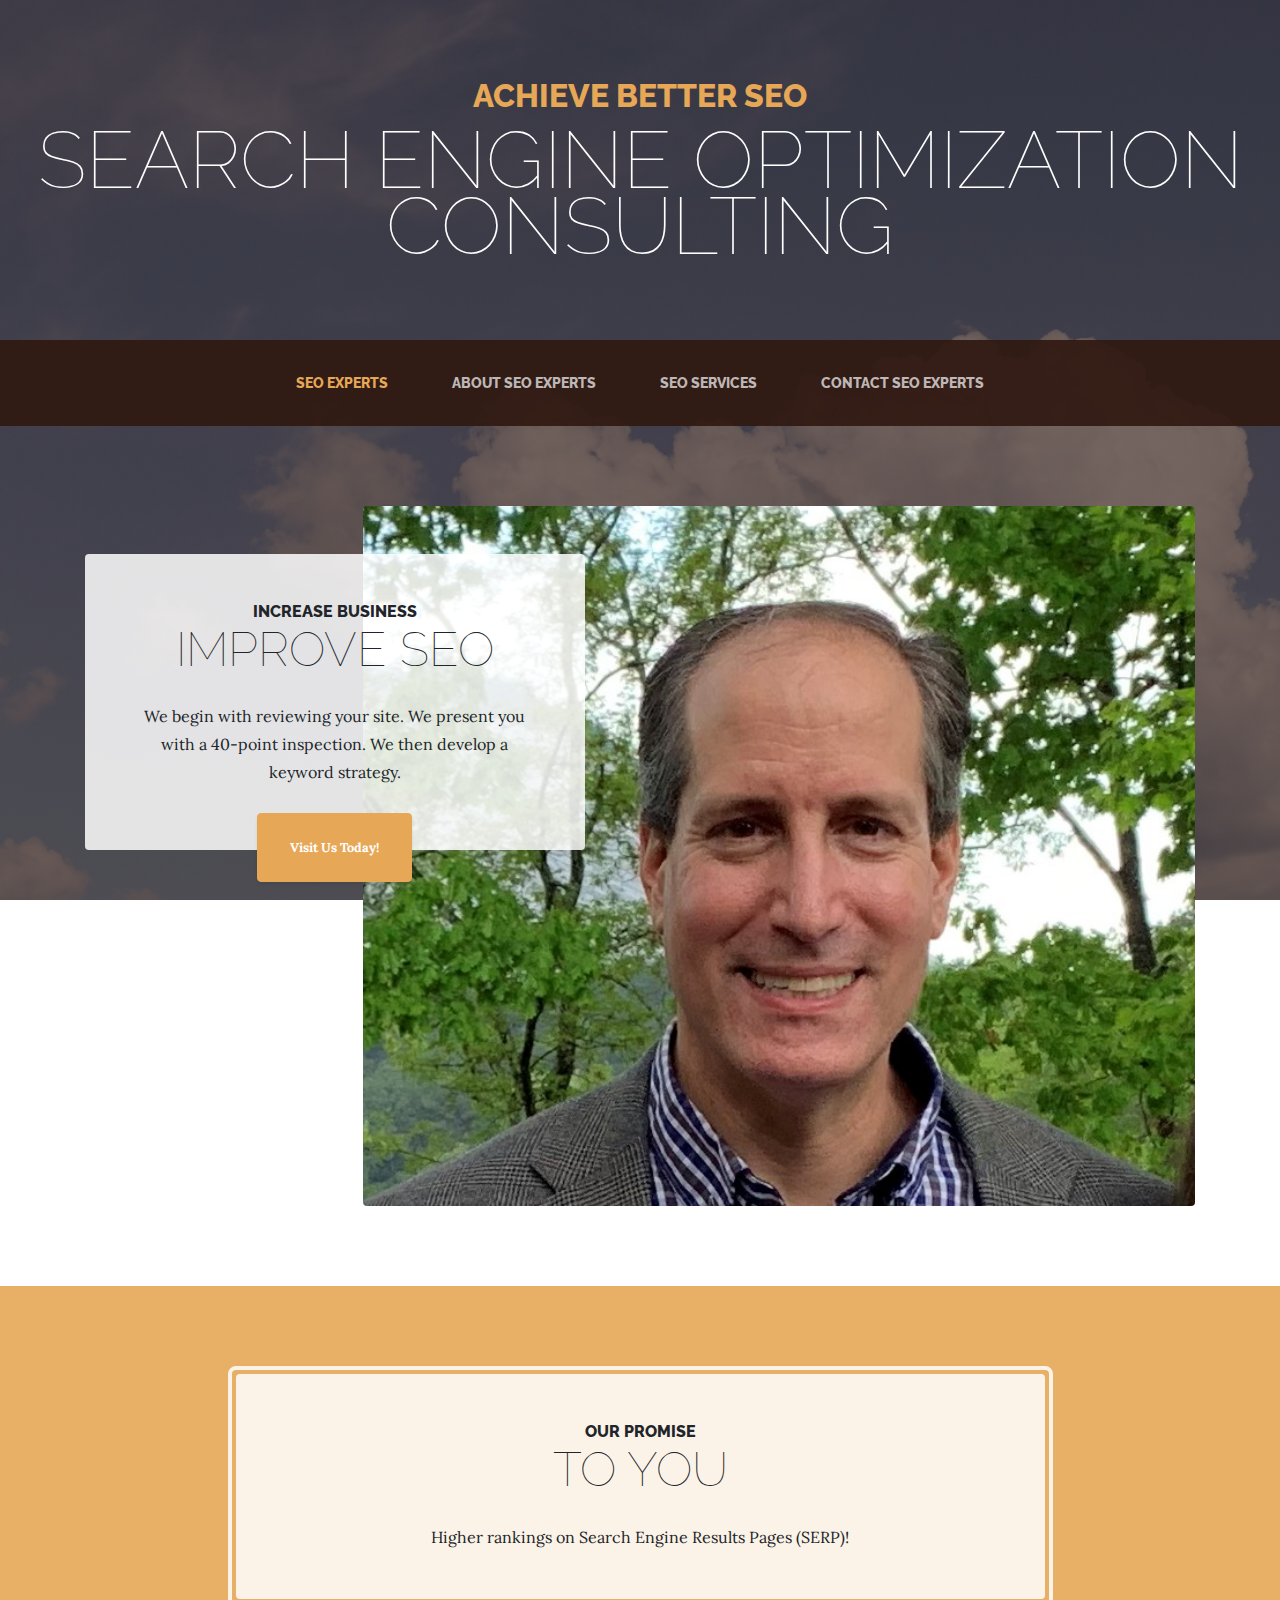
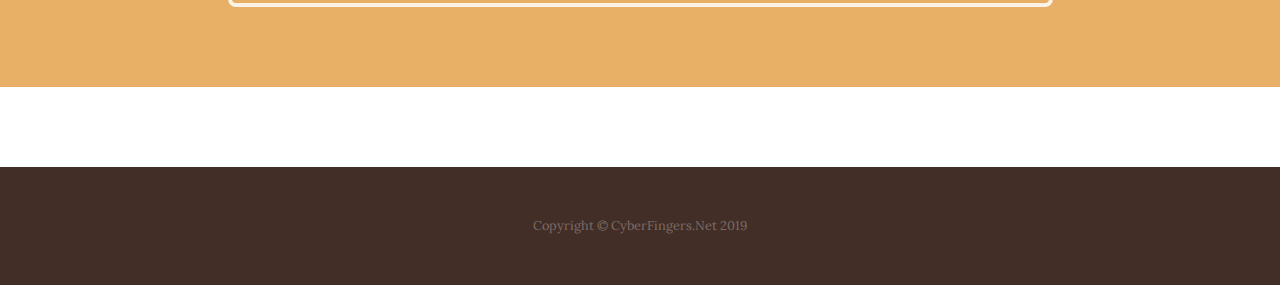
<file: seo-experts.html>
<!DOCTYPE html>
<html lang="en">

<head>

  <meta charset="utf-8">
  <meta name="viewport" content="width=device-width, initial-scale=1, shrink-to-fit=no">
  <meta name="description" content="Do you want your website to appear when doing a Google search? We welcome you to visit our website to learn more about a Search Engine Optimization (SEO) audit.">
  <meta name="author" content="">
  <link rel="canonical" href="https://cyberfingers.net/index.html" />

  <title>Search Engine Optimization Experts</title>

  <!-- Bootstrap core CSS -->
  <link href="vendor/bootstrap/css/bootstrap.min.css" rel="stylesheet">

  <!-- Custom fonts for this template -->
  <link href="https://fonts.googleapis.com/css?family=Raleway:100,100i,200,200i,300,300i,400,400i,500,500i,600,600i,700,700i,800,800i,900,900i" rel="stylesheet">
  <link href="https://fonts.googleapis.com/css?family=Lora:400,400i,700,700i" rel="stylesheet">

  <!-- Custom styles for this template -->
  <link href="css/business-casual.min.css" rel="stylesheet">

</head>

<body>

  <h1 class="site-heading text-center text-white d-none d-lg-block">
    <span class="site-heading-upper text-primary mb-3">Achieve Better SEO</span>
    <span class="site-heading-lower">Search Engine Optimization Consulting</span>
  </h1>

  <!-- Navigation -->
  <nav class="navbar navbar-expand-lg navbar-dark py-lg-4" id="mainNav">
    <div class="container">
      <a class="navbar-brand text-uppercase text-expanded font-weight-bold d-lg-none" href="#">SEO Experts</a>
      <button class="navbar-toggler" type="button" data-toggle="collapse" data-target="#navbarResponsive" aria-controls="navbarResponsive" aria-expanded="false" aria-label="Toggle navigation">
        <span class="navbar-toggler-icon"></span>
      </button>
      <div class="collapse navbar-collapse" id="navbarResponsive">
        <ul class="navbar-nav mx-auto">
          <li class="nav-item active px-lg-4">
            <a class="nav-link text-uppercase text-expanded" href="index.html">SEO Experts
              <span class="sr-only">(current)</span>
            </a>
          </li>
          <li class="nav-item px-lg-4">
            <a class="nav-link text-uppercase text-expanded" href="about-seo-experts.html">About SEO Experts</a>
          </li>
          <li class="nav-item px-lg-4">
            <a class="nav-link text-uppercase text-expanded" href="seo-experts-services.html">SEO Services</a>
          </li>
          <li class="nav-item px-lg-4">
            <a class="nav-link text-uppercase text-expanded" href="contact-seo-experts-form.php">Contact SEO Experts</a>
          </li>
        </ul>
      </div>
    </div>
  </nav>

  <section class="page-section clearfix">
    <div class="container">
      <div class="intro">
        <img class="intro-img img-fluid mb-3 mb-lg-0 rounded" title="SEO Expert" src="img/the-seo-expert.jpg" alt="The SEO Expert">
        <div class="intro-text left-0 text-center bg-faded p-5 rounded">
          <h2 class="section-heading mb-4">
            <span class="section-heading-upper">Increase Business</span>
            <span class="section-heading-lower">Improve SEO</span>
          </h2>
          <p class="mb-3">We begin with reviewing your site. We present you with a 40-point inspection. We then develop a keyword strategy. 
          </p>
          <div class="intro-button mx-auto">
            <a class="btn btn-primary btn-xl" href="#">Visit Us Today!</a>
          </div>
        </div>
      </div>
    </div>
  </section>

  <section class="page-section cta">
    <div class="container">
      <div class="row">
        <div class="col-xl-9 mx-auto">
          <div class="cta-inner text-center rounded">
            <h2 class="section-heading mb-4">
              <span class="section-heading-upper">Our Promise</span>
              <span class="section-heading-lower">To You</span>
            </h2>
            <p class="mb-0">Higher rankings on Search Engine Results Pages (SERP)!</p>
          </div>
        </div>
      </div>
    </div>
  </section>

  <footer class="footer text-faded text-center py-5">
    <div class="container">
      <p class="m-0 small">Copyright &copy; CyberFingers.Net 2019</p>
    </div>
  </footer>

  <!-- Bootstrap core JavaScript -->
  <script src="vendor/jquery/jquery.min.js"></script>
  <script src="vendor/bootstrap/js/bootstrap.bundle.min.js"></script>

</body>

</html>
</file>
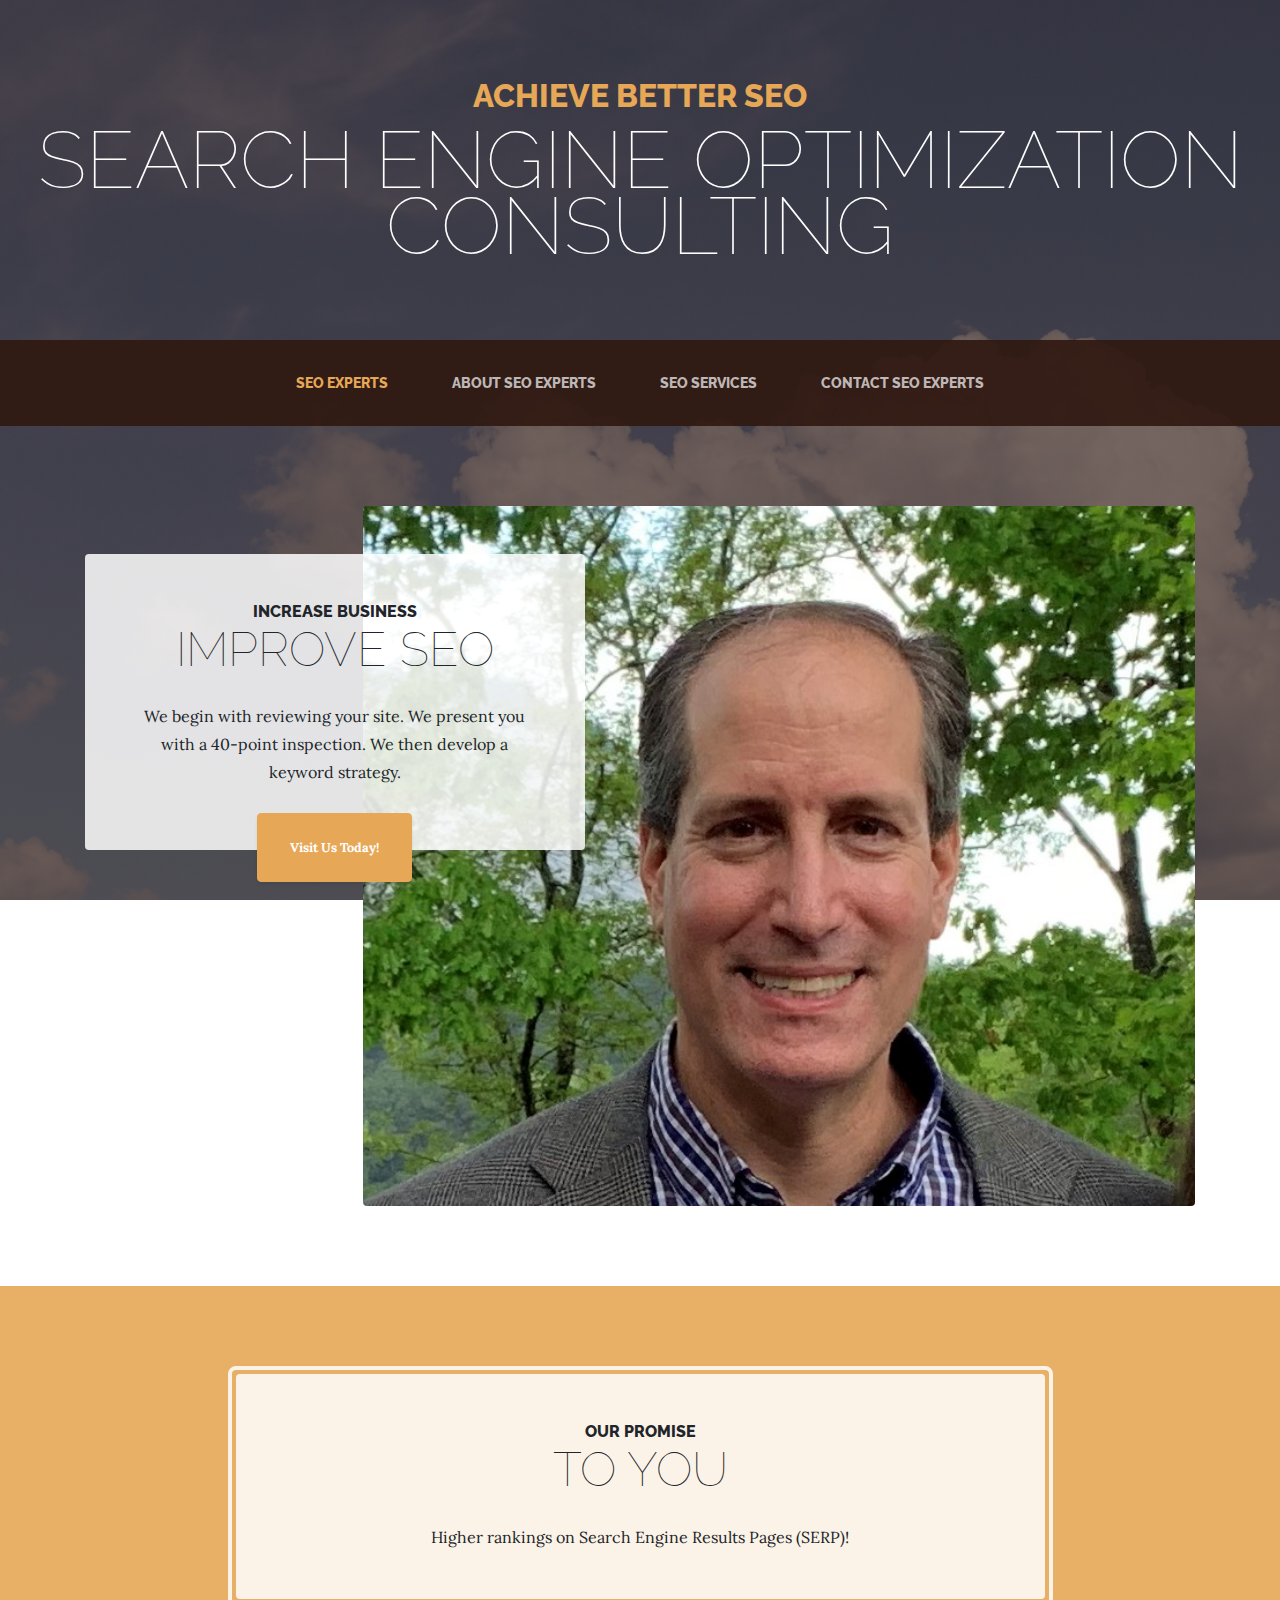
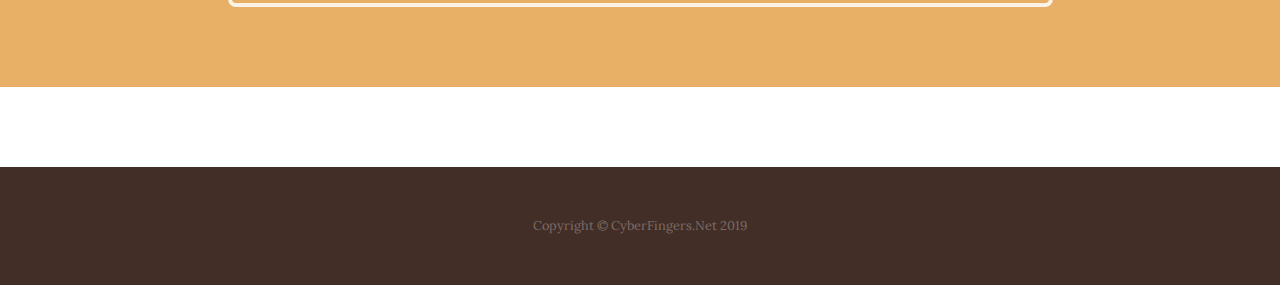
<file: test.html>
<!DOCTYPE html>
<html lang="en">

<head>

  <meta charset="utf-8">
  <meta name="viewport" content="width=device-width, initial-scale=1, shrink-to-fit=no">
  <meta name="description" content="Do you want your website to appear when doing a Google search? We welcome you to visit our website to learn more about a Search Engine Optimization (SEO) audit.">
  <meta name="author" content="Cyberfingers">
  <link rel="canonical" href="https://cyberfingers.net/test.html" />

<meta property="og:locale" content="en_US" />
<meta property="og:type" content="website" />
<meta property="og:title" content="For Sale By Owner Blog" />
<meta property="og:description" content="Selling property on your own is not easy. If you looking to sell or buy property without a real estate agent the FSBO blog is for you. " />
<meta property="og:url" content="https://www.forsalebyowner.com/blog/>
<meta property="og:site_name" content="For Sale By Owner (FSBO): Buy or Sell Houses" />
<meta property="article:publisher" content="https://www.facebook.com/ForSaleByOwnerDotCom" />
<meta property="article:modified_time" content=" 2022-02-15T16:38:00+00:00" />
<meta property="og:image" content="https://www.forsalebyowner.com/wordpress/wp-content/uploads/Stock-ModernCaliHome-AdobeStock-310443146-copy-548x350.jpeg" />
<meta property="og:image:width" content="548" />
<meta property="og:image:height" content="350" />
<meta property="og:image:type" content="image/jpg " />
<meta name="twitter:card" content="summary" />
<meta name="twitter:site" content="@HForSaleByOwner" />
<meta name="twitter:label1" content="Est. reading time" />
<meta name="twitter:data1" content="5 minutes" />


  <title>Search Engine Optimization Experts</title>

  <!-- Bootstrap core CSS -->
  <link href="vendor/bootstrap/css/bootstrap.min.css" rel="stylesheet">

  <!-- Custom fonts for this template -->
  <link href="https://fonts.googleapis.com/css?family=Raleway:100,100i,200,200i,300,300i,400,400i,500,500i,600,600i,700,700i,800,800i,900,900i" rel="stylesheet">
  <link href="https://fonts.googleapis.com/css?family=Lora:400,400i,700,700i" rel="stylesheet">

  <!-- Custom styles for this template -->
  <link href="css/business-casual.min.css" rel="stylesheet">

</head>

<body>

  <h1 class="site-heading text-center text-white d-none d-lg-block">
    <span class="site-heading-upper text-primary mb-3">Achieve Better SEO</span>
    <span class="site-heading-lower">Search Engine Optimization Consulting</span>
  </h1>

  <!-- Navigation -->
  <nav class="navbar navbar-expand-lg navbar-dark py-lg-4" id="mainNav">
    <div class="container">
      <a class="navbar-brand text-uppercase text-expanded font-weight-bold d-lg-none" href="#">SEO Experts</a>
      <button class="navbar-toggler" type="button" data-toggle="collapse" data-target="#navbarResponsive" aria-controls="navbarResponsive" aria-expanded="false" aria-label="Toggle navigation">
        <span class="navbar-toggler-icon"></span>
      </button>
      <div class="collapse navbar-collapse" id="navbarResponsive">
        <ul class="navbar-nav mx-auto">
          <li class="nav-item active px-lg-4">
            <a class="nav-link text-uppercase text-expanded" href="index.html">SEO Experts
              <span class="sr-only">(current)</span>
            </a>
          </li>
          <li class="nav-item px-lg-4">
            <a class="nav-link text-uppercase text-expanded" href="about-seo-experts.html">About SEO Experts</a>
          </li>
          <li class="nav-item px-lg-4">
            <a class="nav-link text-uppercase text-expanded" href="seo-experts-services.html">SEO Services</a>
          </li>
          <li class="nav-item px-lg-4">
            <a class="nav-link text-uppercase text-expanded" href="contact-seo-experts-form.php">Contact SEO Experts</a>
          </li>
        </ul>
      </div>
    </div>
  </nav>

  <section class="page-section clearfix">
    <div class="container">
      <div class="intro">
        <img class="intro-img img-fluid mb-3 mb-lg-0 rounded" title="SEO Expert" src="img/the-seo-expert.jpg" alt="The SEO Expert">
        <div class="intro-text left-0 text-center bg-faded p-5 rounded">
          <h2 class="section-heading mb-4">
            <span class="section-heading-upper">Increase Business</span>
            <span class="section-heading-lower">Improve SEO</span>
          </h2>
          <p class="mb-3">We begin with reviewing your site. We present you with a 40-point inspection. We then develop a keyword strategy. 
          </p>
          <div class="intro-button mx-auto">
            <a class="btn btn-primary btn-xl" href="#">Visit Us Today!</a>
          </div>
        </div>
      </div>
    </div>
  </section>

  <section class="page-section cta">
    <div class="container">
      <div class="row">
        <div class="col-xl-9 mx-auto">
          <div class="cta-inner text-center rounded">
            <h2 class="section-heading mb-4">
              <span class="section-heading-upper">Our Promise</span>
              <span class="section-heading-lower">To You</span>
            </h2>
            <p class="mb-0">Higher rankings on Search Engine Results Pages (SERP)!</p>
          </div>
        </div>
      </div>
    </div>
  </section>

  <footer class="footer text-faded text-center py-5">
    <div class="container">
      <p class="m-0 small">Copyright &copy; CyberFingers.Net 2019</p>
    </div>
  </footer>

  <!-- Bootstrap core JavaScript -->
  <script src="vendor/jquery/jquery.min.js"></script>
  <script src="vendor/bootstrap/js/bootstrap.bundle.min.js"></script>

</body>

</html>
</file>
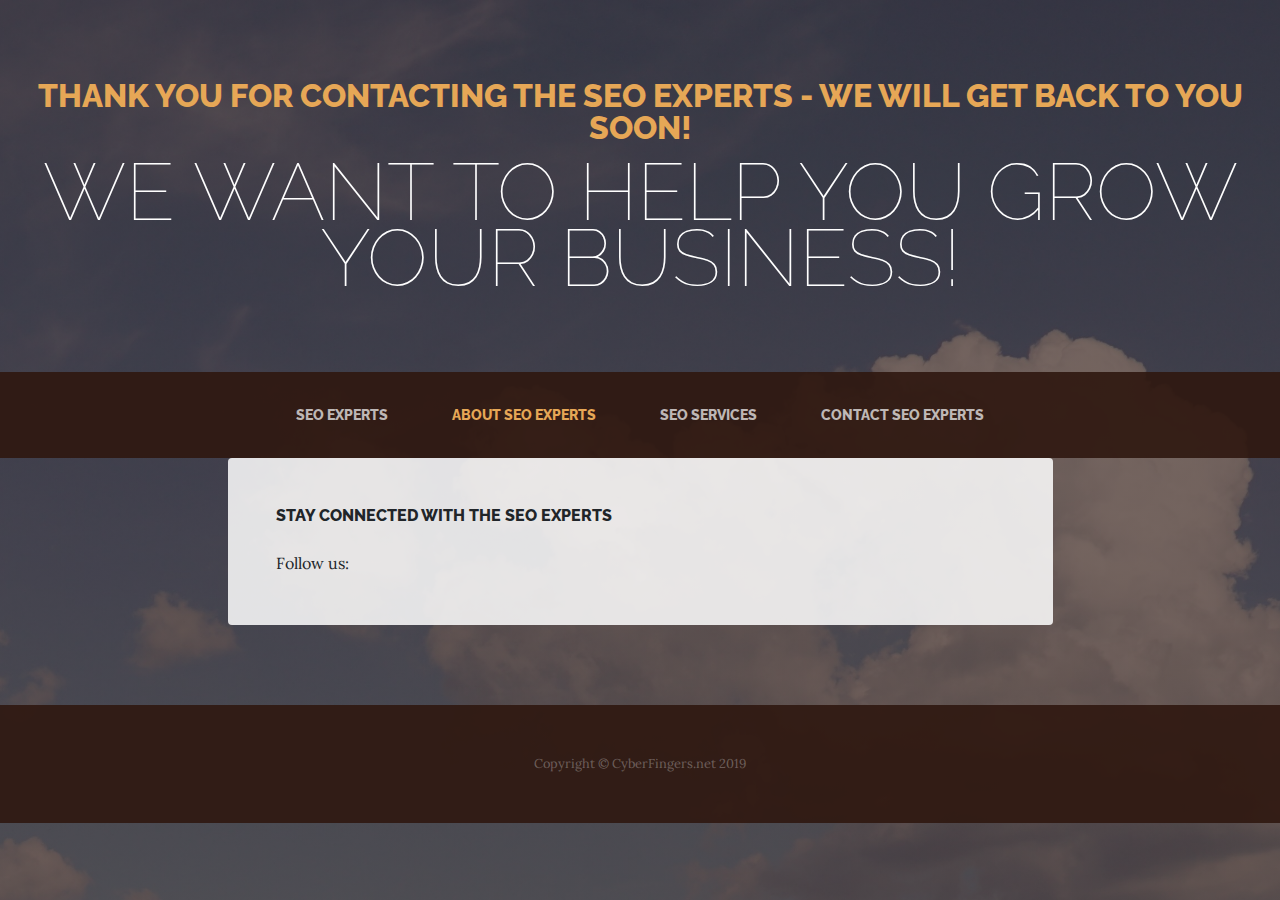
<file: thank-you-for-contacting-the-seo-experts.html>
<!DOCTYPE html>
<html lang="en">

<head>

  <!-- Global site tag (gtag.js) - Google Analytics -->
<script async src="https://www.googletagmanager.com/gtag/js?id=UA-11623433-1"></script>
<script>
  window.dataLayer = window.dataLayer || [];
  function gtag(){dataLayer.push(arguments);}
  gtag('js', new Date());

  gtag('config', 'UA-11623433-1');
</script>

  <meta charset="utf-8">
  <meta name="viewport" content="width=device-width, initial-scale=1, shrink-to-fit=no">
  <meta name="description" content="We help websites show-up in Google searches. If you want to be found, then come check us out!">
  <meta name="author" content="">

  <title>Getting Better SEO Results</title>

  <!-- Bootstrap core CSS -->
  <link href="vendor/bootstrap/css/bootstrap.min.css" rel="stylesheet">

  <!-- Custom fonts for this template -->
  <link href="https://fonts.googleapis.com/css?family=Raleway:100,100i,200,200i,300,300i,400,400i,500,500i,600,600i,700,700i,800,800i,900,900i" rel="stylesheet">
  <link href="https://fonts.googleapis.com/css?family=Lora:400,400i,700,700i" rel="stylesheet">

  <!-- Custom styles for this template -->
  <link href="css/business-casual.min.css" rel="stylesheet">

</head>

<body>

  <h1 class="site-heading text-center text-white d-none d-lg-block">
    <span class="site-heading-upper text-primary mb-3">Thank you for contacting the SEO Experts - we will get back to you soon!</span>
    <span class="site-heading-lower">We want to help you grow your business!</span>
  </h1>

  <!-- Navigation -->
  <nav class="navbar navbar-expand-lg navbar-dark py-lg-4" id="mainNav">
    <div class="container">
      <a class="navbar-brand text-uppercase text-expanded font-weight-bold d-lg-none" href="#">SEO Experts</a>
      <button class="navbar-toggler" type="button" data-toggle="collapse" data-target="#navbarResponsive" aria-controls="navbarResponsive" aria-expanded="false" aria-label="Toggle navigation">
        <span class="navbar-toggler-icon"></span>
      </button>
      <div class="collapse navbar-collapse" id="navbarResponsive">
        <ul class="navbar-nav mx-auto">
          <li class="nav-item px-lg-4">
            <a class="nav-link text-uppercase text-expanded" href="index.html">SEO Experts
              <span class="sr-only">(current)</span>
            </a>
          </li>
          <li class="nav-item active px-lg-4">
            <a class="nav-link text-uppercase text-expanded" href="about-seo-experts.html">About SEO Experts</a>
          </li>
          <li class="nav-item px-lg-4">
            <a class="nav-link text-uppercase text-expanded" href="seo-experts-services.html">SEO Services</a>
          </li>
          <li class="nav-item px-lg-4">
            <a class="nav-link text-uppercase text-expanded" href="contact-seo-experts-form.php">Contact SEO Experts</a>
          </li>
        </ul>
      </div>
    </div>
  </nav>

  <section class="page-section about-heading">
    <div class="container">
      <!-- <img class="img-fluid rounded about-heading-img mb-3 mb-lg-0" src="img/about.jpg" alt=""> -->
      <div class="about-heading-content">
        <div class="row">
          <div class="col-xl-9 col-lg-10 mx-auto">
            <div class="bg-faded rounded p-5">
              <h2 class="section-heading mb-4">
                <span class="section-heading-upper">Stay Connected with the SEO Experts</span>
                <!-- <span class="section-heading-lower">Connecdt with us.</span> -->
              </h2>
              <!-- <p>If you want your website to be found?</p> -->
              <p class="mb-0">Follow us:</p>
            </div>
          </div>
        </div>
      </div>
    </div>
  </section>

  <footer class="footer text-faded text-center py-5">
    <div class="container">
      <p class="m-0 small">Copyright &copy; CyberFingers.net 2019</p>
    </div>
  </footer>

  <!-- Bootstrap core JavaScript -->
  <script src="vendor/jquery/jquery.min.js"></script>
  <script src="vendor/bootstrap/js/bootstrap.bundle.min.js"></script>

</body>

</html>
</file>
<file: css/business-casual.min.css>
/*!
 * Start Bootstrap - Business Casual v5.0.9 (https://startbootstrap.com/template-overviews/business-casual)
 * Copyright 2013-2019 Start Bootstrap
 * Licensed under MIT (https://github.com/BlackrockDigital/startbootstrap-business-casual/blob/master/LICENSE)
 */body{font-family:Lora;background-image:linear-gradient(rgba(47,23,15,.65),rgba(47,23,15,.65)),url(../img/bg.jpg);background-attachment:fixed;background-position:center;background-size:cover}h1,h2,h3,h4,h5,h6{font-family:Raleway}p{line-height:1.75}.text-faded{color:rgba(255,255,255,.3)}.site-heading{margin-top:5rem;margin-bottom:5rem;text-transform:uppercase;line-height:1;font-family:Raleway}.site-heading .site-heading-upper{display:block;font-size:2rem;font-weight:800}.site-heading .site-heading-lower{font-size:5rem;font-weight:100;line-height:4rem}.page-section{margin-top:5rem;margin-bottom:5rem}.section-heading{text-transform:uppercase}.section-heading .section-heading-upper{display:block;font-size:1rem;font-weight:800}.section-heading .section-heading-lower{display:block;font-size:3rem;font-weight:100}.bg-faded{background-color:rgba(255,255,255,.85)}#mainNav{background-color:rgba(47,23,15,.9);font-family:Raleway}#mainNav .navbar-brand{color:#e6a756}#mainNav .navbar-nav .nav-item .nav-link{color:rgba(255,255,255,.7);font-weight:800}#mainNav .navbar-nav .nav-item.active .nav-link{color:#e6a756}@media (min-width:992px){#mainNav .navbar-nav .nav-item .nav-link{font-size:.9rem}#mainNav .navbar-nav .nav-item .nav-link:hover{color:rgba(255,255,255,.4)}#mainNav .navbar-nav .nav-item.active .nav-link:hover{color:#e6a756}}.btn-xl{font-weight:700;font-size:.8rem;padding-top:1.5rem;padding-bottom:1.5rem;padding-left:2rem;padding-right:2rem}.intro{position:relative}@media (min-width:992px){.intro .intro-img{width:75%;float:right}.intro .intro-text{left:0;width:60%;margin-top:3rem;position:absolute}.intro .intro-text .intro-button{width:100%;left:0;position:absolute;bottom:-2rem}}@media (min-width:1200px){.intro .intro-text{width:45%}}.cta{padding-top:5rem;padding-bottom:5rem;background-color:rgba(230,167,86,.9)}.cta .cta-inner{position:relative;padding:3rem;margin:.5rem;background-color:rgba(255,255,255,.85)}.cta .cta-inner:before{border-radius:.5rem;content:'';position:absolute;top:-.5rem;bottom:-.5rem;left:-.5rem;right:-.5rem;border:.25rem solid rgba(255,255,255,.85)}@media (min-width:992px){.about-heading .about-heading-img{position:relative;z-index:0}.about-heading .about-heading-content{margin-top:-5rem;position:relative;z-index:1}}@media (min-width:992px){.product-item .product-item-title{position:relative;z-index:1;margin-bottom:-3rem}.product-item .product-item-img{position:relative;z-index:0;max-width:60vw}.product-item .product-item-description{position:relative;z-index:1;margin-top:-3rem;max-width:50vw}}.list-hours{font-size:.9rem}.list-hours .list-hours-item{border-bottom:1px solid rgba(230,167,86,.5);padding-bottom:.25rem;margin-bottom:1rem;font-style:italic}.list-hours .list-hours-item.today{font-weight:700;color:#e6a756}@media (min-width:992px){.list-hours{width:50%;font-size:1.1rem}}.address strong{font-size:1.2rem}.footer{background-color:rgba(47,23,15,.9)}.text-primary{color:#e6a756!important}.bg-primary{background-color:#e6a756!important}.btn{box-shadow:0 3px 3px 0 rgba(33,37,41,.1)}.btn-primary{background-color:#e6a756;border-color:#e6a756}.btn-primary:active,.btn-primary:focus,.btn-primary:hover{background-color:#df902a;border-color:#df902a}.font-weight-light{font-weight:100!important}
</file>
